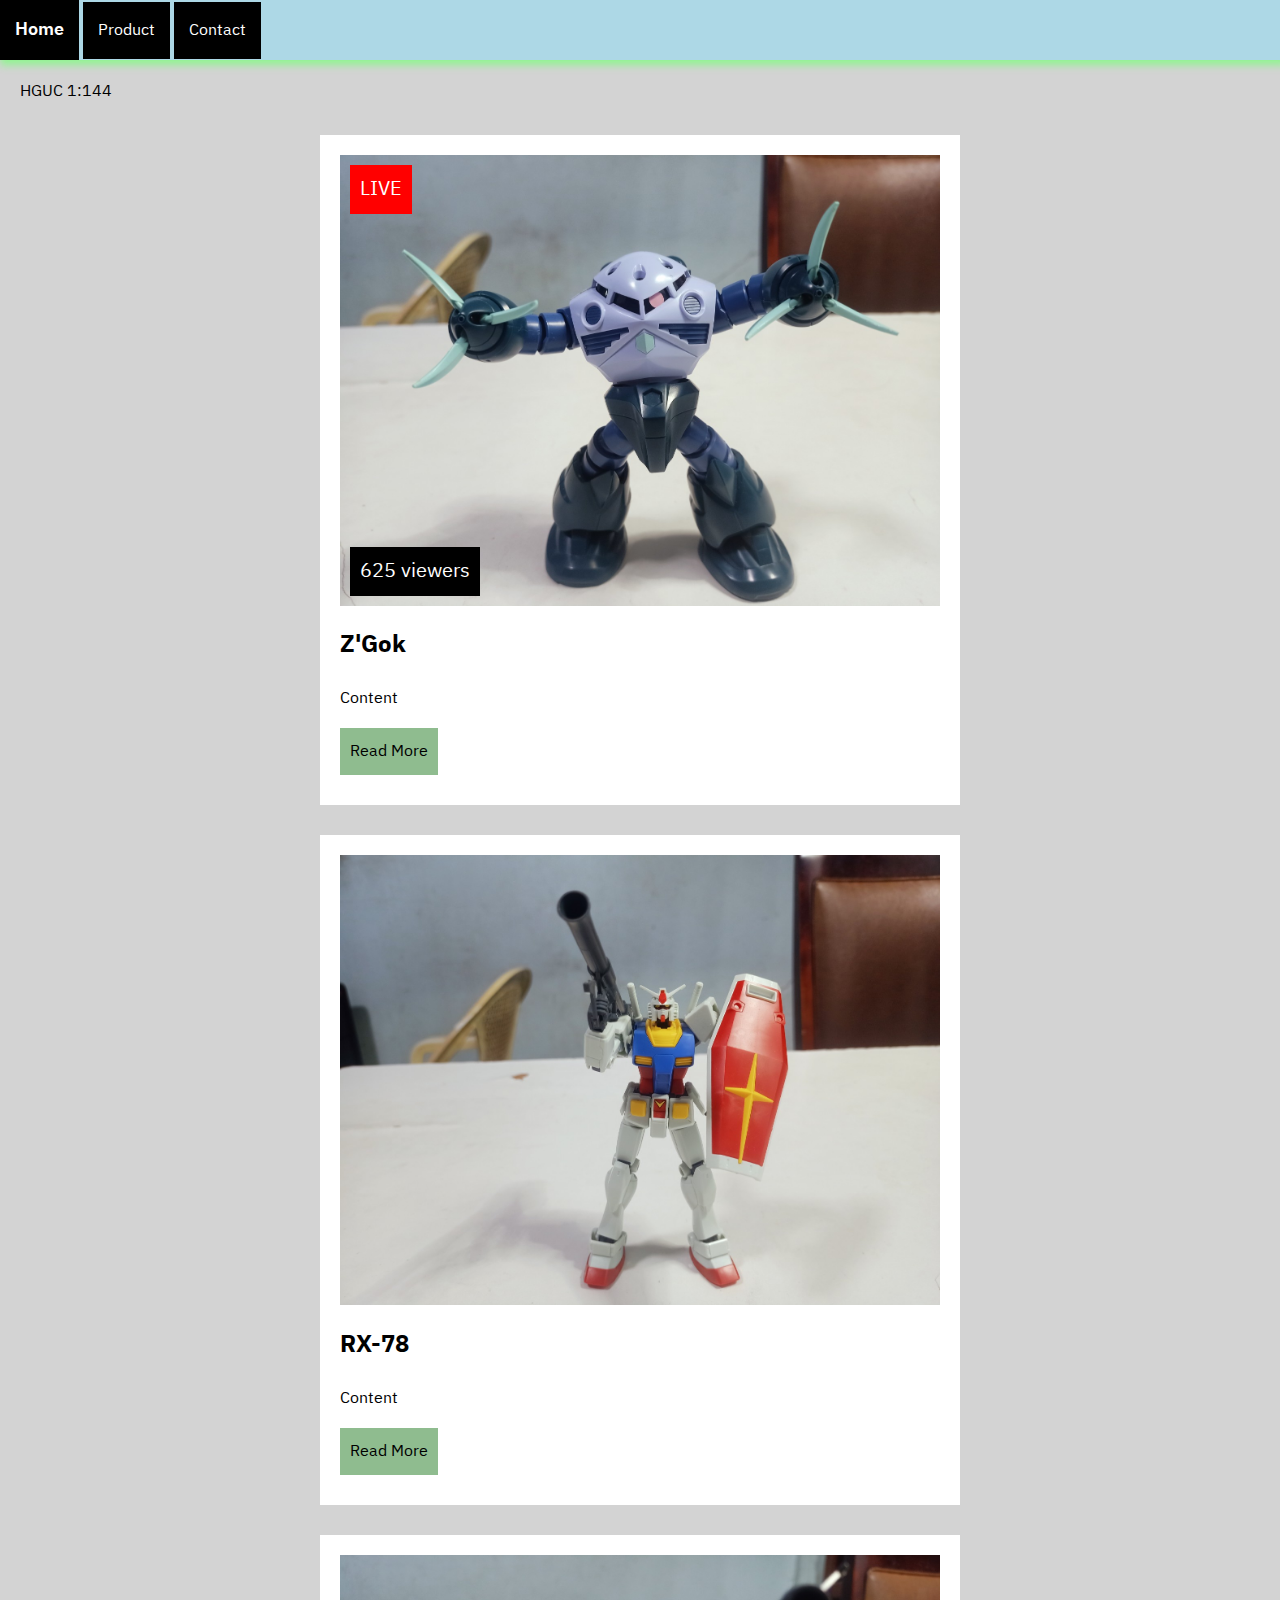
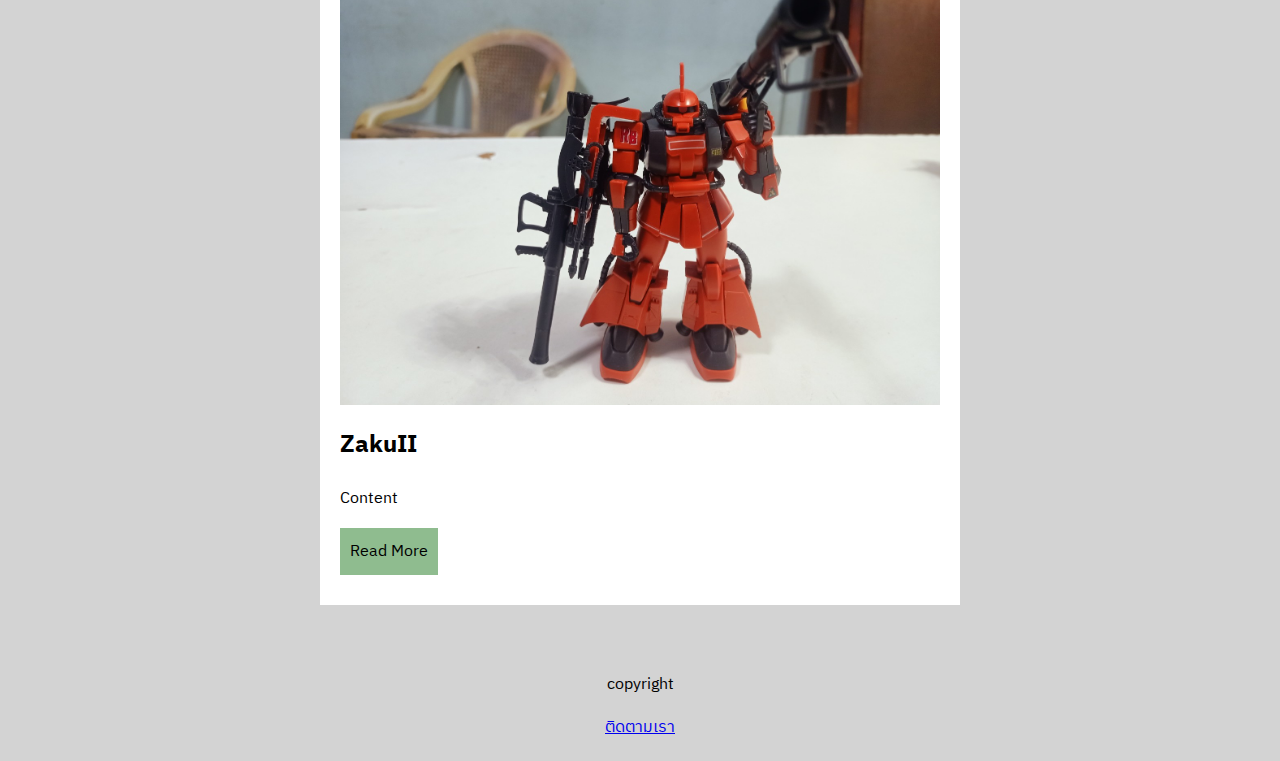
<file: index.html>
<html>
    <head>
        <title>My Gunpla</title>

        <link rel="preconnect" href="https://fonts.googleapis.com">
        <link rel="preconnect" href="https://fonts.gstatic.com" crossorigin>
        <link href="https://fonts.googleapis.com/css2?family=Athiti&family=IBM+Plex+Sans+Thai&display=swap" rel="stylesheet">
        
        <link rel="stylesheet" href="style.css">
    </head>
    <body>
        <header class="top-header">
            <a class="menu-item brand" href="index.html">Home</a>
            <a class="menu-item" href="#">Product</a>
            <a class="menu-item" href="contact.html">Contact</a>
        </header>
        
        <h1 class="title">My Gunpla</h1>
        <p class="text">HGUC 1:144</p>

        <div class="main-content">
            <div class="box">
                <div class="box-image">
                    <img class="image" src="image/hg1.jpg">
                    <div class="live">LIVE</div>
                    <div class="views">625 viewers</div>
                </div>
                <h2>Z'Gok</h2>
                <p>Content</p>
                <a class="button" href="#">Read More</a>
            </div>
            <div class="box">
                <img class="image" src="image/hg2.jpg">
                <h2>RX-78</h2>
                <p>Content</p>
                <a class="button" href="#">Read More</a>
            </div>
            <div class="box">
                <img class="image" src="image/hg3.jpg">
                <h2>ZakuII</h2>
                <p>Content</p>
                <a class="button" href="#">Read More</a>
            </div>
        </div>     
        <footer class="buttom-footer">
            <p>copyright</p>
            <a href="https://github.com/SkywalkerGK">ติดตามเรา</a>
        </footer>
    </body>
</html>
</file>
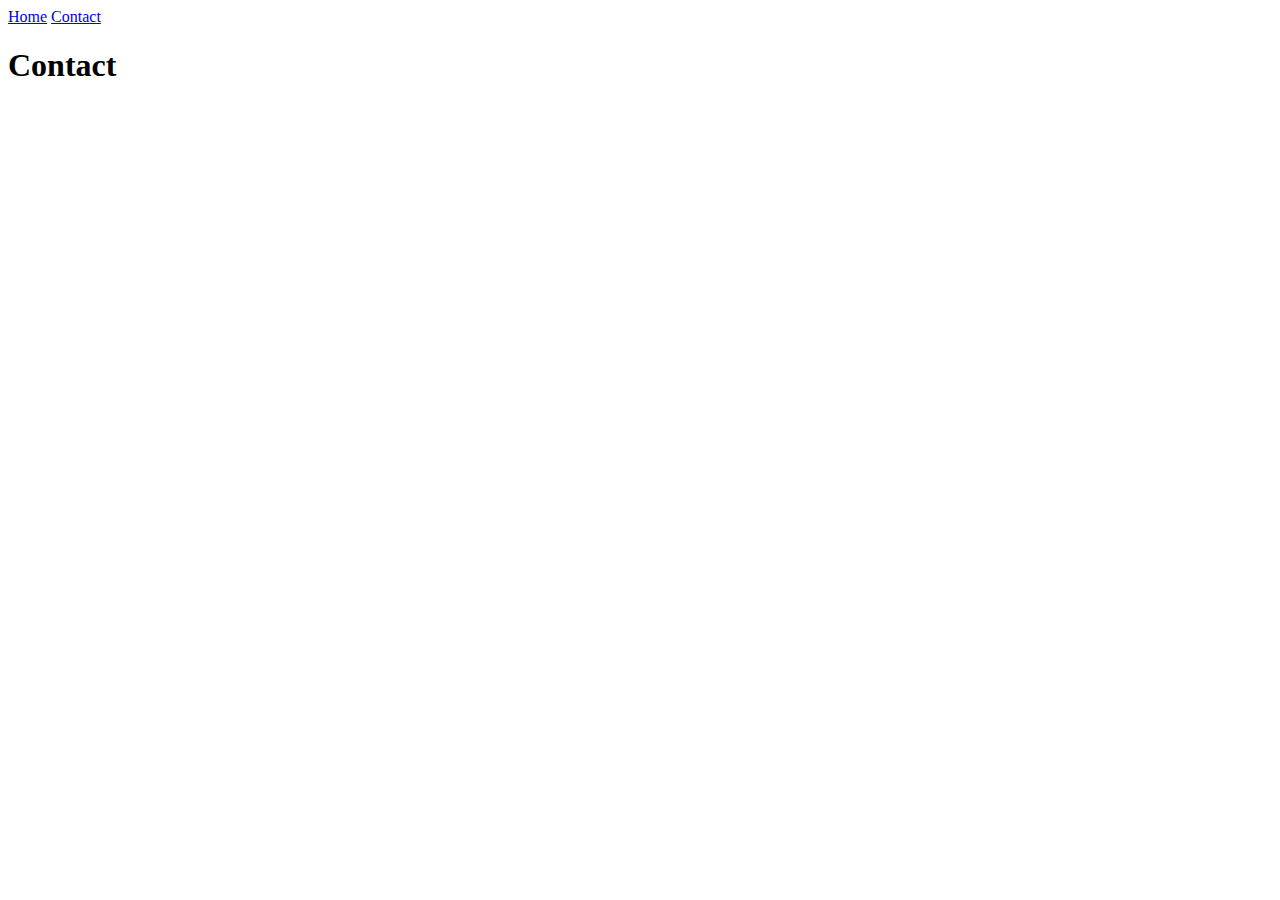
<file: contact.html>
<html>
    <head>
        <title>Contact</title>
    </head>
    <body>
        <p>
            <a href="index.html">Home</a>
            <a href="contact.html">Contact</a>
        </p>
        <h1>Contact</h1>
    </body>
</html>
</file>
<file: style.css>
html,body{
    background-color: lightgray;
    margin: 0;
    padding: 0;
    font-family: 'Athiti', sans-serif;
    font-family: 'IBM Plex Sans Thai', sans-serif;
}

.top-header {
    background-color: lightblue;
    position: fixed;
    top: 0;
    left: 0;
    right: 0;
    z-index: 10;
}

.menu-item{
    color: white;
    background-color: black;
    padding: 15px;
    text-align: center;
    text-decoration: none;
    display: inline-block;
}

.brand{
    font-size: 18px;
    font-weight: 600;
}

.title{
    color: mediumblue;
    background-color: rgb(152, 219, 255);
    border: 2px solid rgb(55, 55, 55);
    box-shadow: 4px 4px 8px 4px rgb(143, 245, 143);
    padding-left: 20px;
}

.text{
    padding-left: 20px;
}

.main-content{
    max-width: 700px;
    margin: auto;
}

.box{
    background-color: white;
    padding: 20px;
    margin: 30px;
}

.box-image{
    position: relative;
}

.image {
    width: 100%;
}

.live{
    color: white;
    background-color: red;
    font-size: 20px;
    padding: 8px 10px;
    position: absolute;
    top: 10px;
    left: 10px;
}

.views{
    color: white;
    background-color: black;
    font-size: 20px;
    padding: 8px 10px;
    position: absolute;
    bottom: 10px;
    left: 10px;
}

.button{
    color: black;
    background-color: darkseagreen;
    padding: 10px;
    text-align: center;
    text-decoration: none;
    margin-bottom: 10px;
    display: inline-block;
}

.buttom-footer{
    background-color: lightgray;
    padding: 20px;
    text-align: center;
}
</file>
